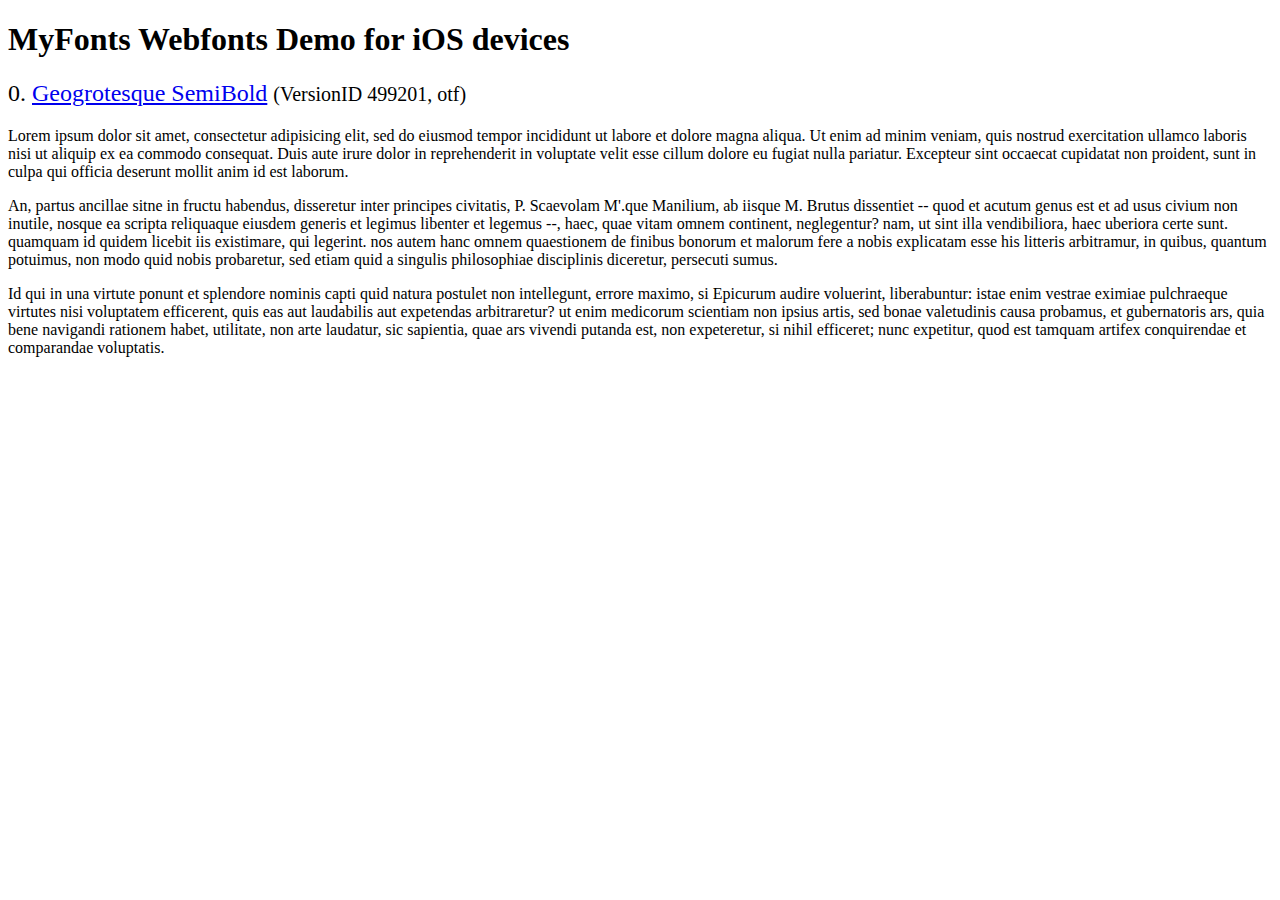
<file: woothemes-FlexSlider-6df2881/demo/fonts/webfonts/geo-semibold/svg/index.html>
<!DOCTYPE html>
<html>
<head>
<title>MyFonts Webfonts Demo for iOS devices</title>
<meta http-equiv="content-type" content="text/html; charset=utf-8" />

<style type="text/css" media="all">

	h2 {
		 font-weight:normal;
	}

		
	@font-face {
		font-family:"Geogrotesque-SemiBold";
		src:url("style_169898.svg#Geogrotesque-SemiBold") format("svg");
	}
	
	.webfont_0 {
		font-family: Geogrotesque-SemiBold;
	}
		
</style>

</head>

<body>

<h1>MyFonts Webfonts Demo for iOS devices</h1>


<h2>0. <span class='webfont_0'><a href='http://new.myfonts.com/search/style::169898/'>Geogrotesque SemiBold</a></span>
<small>(VersionID 499201, otf)</small>
</h2>

<p class='webfont_0'>Lorem ipsum dolor sit amet, consectetur adipisicing elit, sed do eiusmod tempor incididunt ut labore et dolore magna aliqua. Ut enim ad minim veniam, quis nostrud exercitation ullamco laboris nisi ut aliquip ex ea commodo consequat. Duis aute irure dolor in reprehenderit in voluptate velit esse cillum dolore eu fugiat nulla pariatur. Excepteur sint occaecat cupidatat non proident, sunt in culpa qui officia deserunt mollit anim id est laborum.</p>

<p class='webfont_0'>An, partus ancillae sitne in fructu habendus, disseretur inter principes civitatis, P. Scaevolam M'.que Manilium, ab iisque M. Brutus dissentiet -- quod et acutum genus est et ad usus civium non inutile, nosque ea scripta reliquaque eiusdem generis et legimus libenter et legemus --, haec, quae vitam omnem continent, neglegentur? nam, ut sint illa vendibiliora, haec uberiora certe sunt. quamquam id quidem licebit iis existimare, qui legerint. nos autem hanc omnem quaestionem de finibus bonorum et malorum fere a nobis explicatam esse his litteris arbitramur, in quibus, quantum potuimus, non modo quid nobis probaretur, sed etiam quid a singulis philosophiae disciplinis diceretur, persecuti sumus.</p>

<p class='webfont_0'>Id qui in una virtute ponunt et splendore nominis capti quid natura postulet non intellegunt, errore maximo, si Epicurum audire voluerint, liberabuntur: istae enim vestrae eximiae pulchraeque virtutes nisi voluptatem efficerent, quis eas aut laudabilis aut expetendas arbitraretur? ut enim medicorum scientiam non ipsius artis, sed bonae valetudinis causa probamus, et gubernatoris ars, quia bene navigandi rationem habet, utilitate, non arte laudatur, sic sapientia, quae ars vivendi putanda est, non expeteretur, si nihil efficeret; nunc expetitur, quod est tamquam artifex conquirendae et comparandae voluptatis.</p>




</body>
</html>
</file>
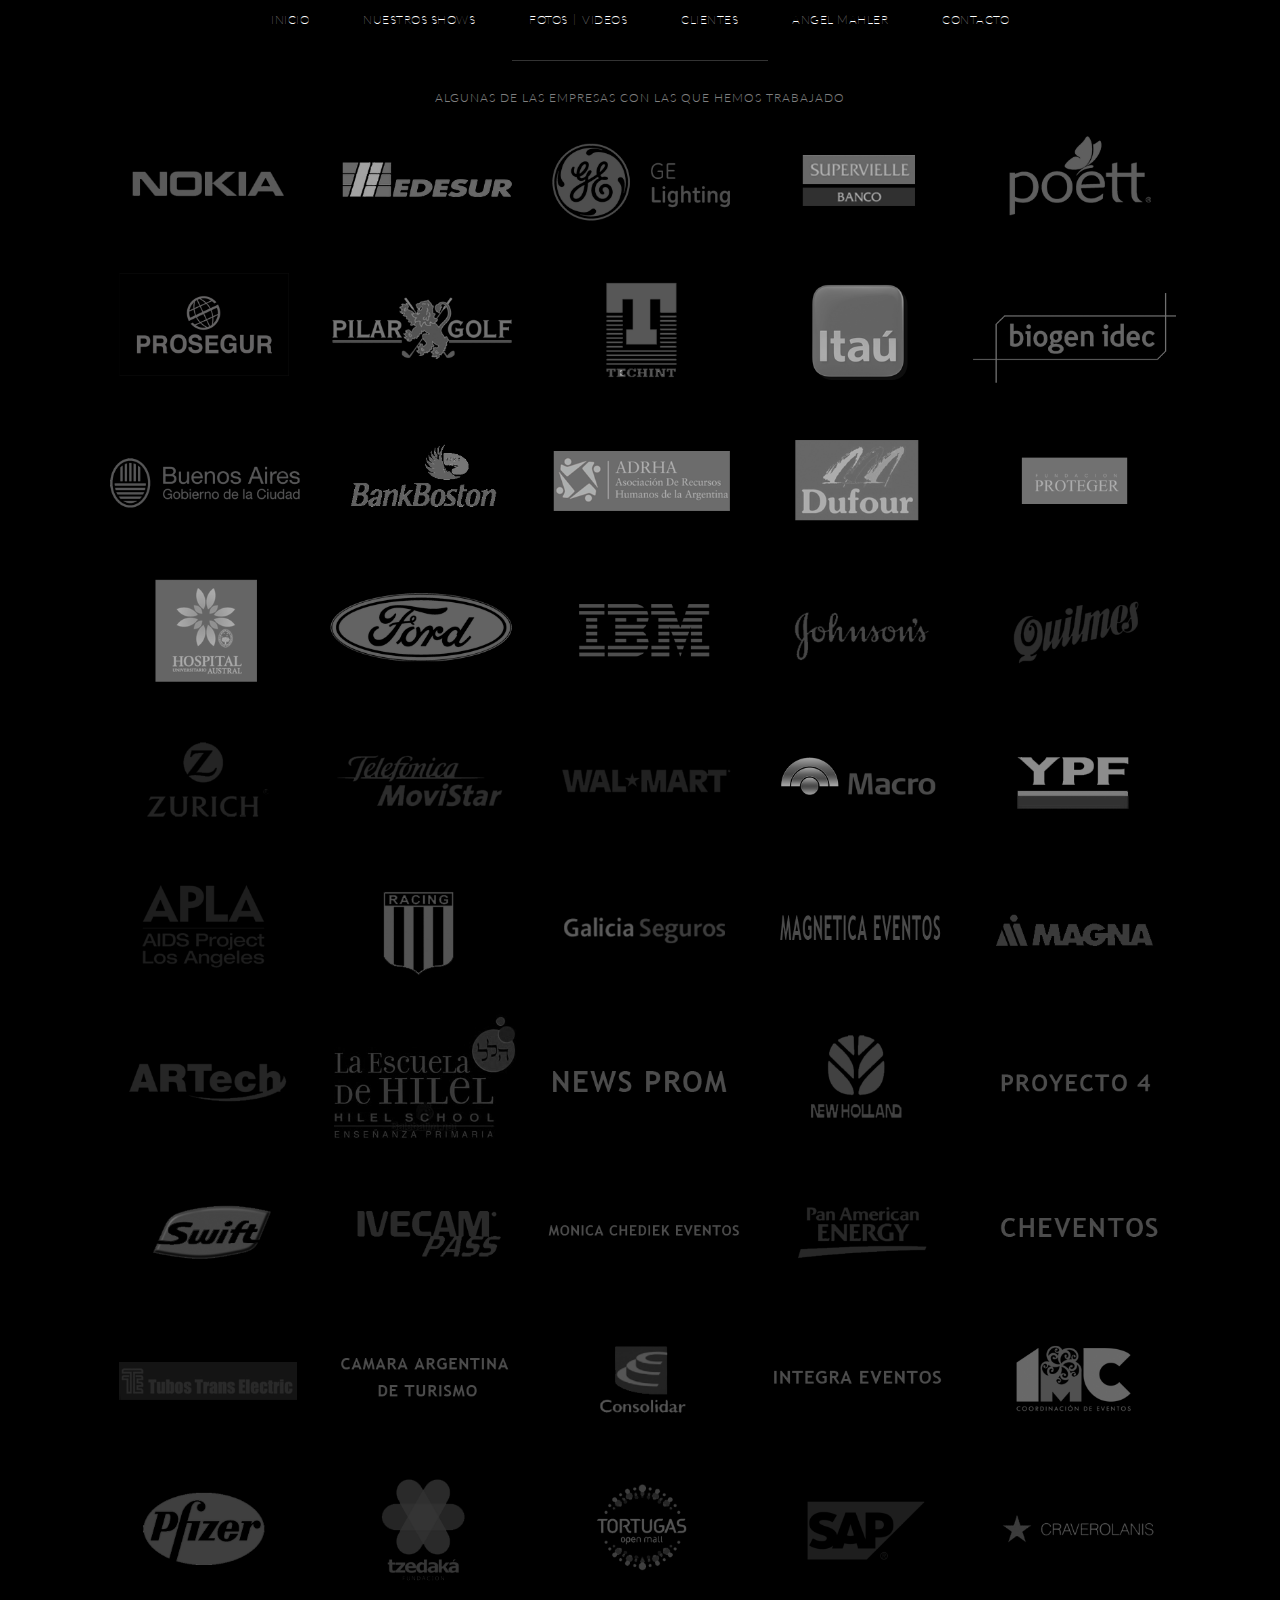
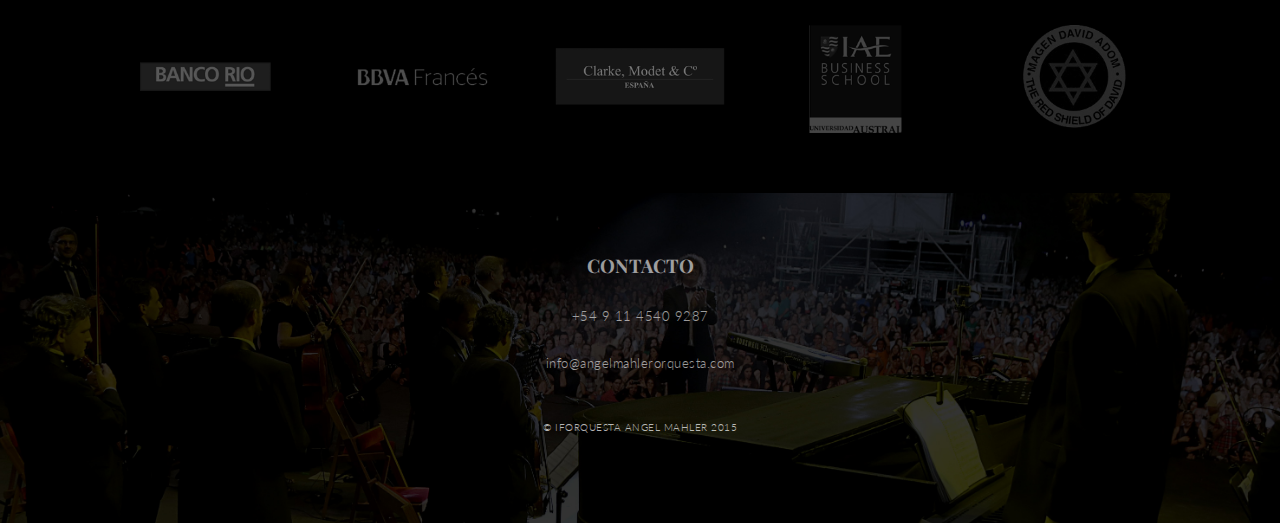
<file: clientes.html>
<!DOCTYPE html>
<html lang="en">
<head>
	<meta charset="UTF-8">
	<meta name="viewport" content="width=device-width, initial-scale=1.0">
	<title>Ifo Orquesta | Clientes</title>
	<link href='http://fonts.googleapis.com/css?family=Lato:100,300,400,700,900|Playfair+Display:400,700,900,400italic|Oswald:400,300,700' rel='stylesheet' type='text/css'>
	<!-- <link rel="stylesheet" href="css/bootstrap.min.css"> -->
	<link rel="stylesheet" href="css/clientes.css">
	<link rel="stylesheet" href="http://code.ionicframework.com/ionicons/2.0.1/css/ionicons.min.css">

	<!-- SCRIPTS -->

	<script type="text/javascript" src="js/jquery-1.11.2.min.js"></script>
	<script type="text/javascript" src="js/jquery-2.1.1.min.js"></script>
	<script type="text/javascript" src="js/jquery-migrate.min.js"></script>
	<script type="text/javascript" src="js/jquery.interactive_bg.js"></script>

</head>
<body>
	
	<!-- SCROLL UP -->

	<div class="scrollUp">
		<a class="ion-chevron-up" href="#!">TOP</a>
	</div>

	<!-- NAV BAR -->

	<div class="navbar">
		<ul>
			<li><a href="index.html">INICIO</a></li>
			<li><a href="#!">NUESTROS SHOWS</a></li>
			<li><a href="fotos.html">FOTOS<span> | </span>VIDEOS</a></li>
			<li><a href="clientes.html">CLIENTES</a></li>
			<li><a href="http://www.angelmahler.com.ar" target="_blank">ANGEL MAHLER</a></li>
			<li><a class="contacto" href="#">CONTACTO</a></li>
		</ul>
	</div>

	<!-- SCROLL NAV BAR -->
	
	<div class="scroll-navbar">
		<ul>
			<li><a href="#">INICIO</a></li>
			<li><a href="#">NUESTROS SHOWS</a></li>
			<li><a href="fotos.html">FOTOS<span> | </span>VIDEOS</a></li>
			<li><a href="clientes.html">CLIENTES</a></li>
			<li><a href="http://www.angelmahler.com.ar" target="_blank">ANGEL MAHLER</a></li>
			<li><a class="contacto" href="#">CONTACTO</a></li>
		</ul>
	</div>

	<!-- CLIENTES -->
		
	<div class="clients-container">
		<div class="white-line-clients"></div>
		<h3>ALGUNAS DE LAS EMPRESAS CON LAS QUE HEMOS TRABAJADO</h3>
		<ul>
			<li class="client"><img src="img/otrasIMGS/logo1.png" alt="NOKIA"></li>
			<li class="client"><img src="img/otrasIMGS/logo2.png" alt=""></li>
			<!-- <li class="client"><img src="img/otrasIMGS/logo4.png" alt=""></li> -->
			<li class="client"><img src="img/otrasIMGS/logo3.png" alt=""></li>
			<li class="client"><img src="img/otrasIMGS/logo5.png" alt=""></li>
			<li class="client"><img src="img/otrasIMGS/logo6.png" alt=""></li>
			<li class="client"><img src="img/otrasIMGS/logo7.png" alt=""></li>
			<li class="client"><img src="img/otrasIMGS/logo8.png" alt=""></li>
			<li class="client"><img src="img/otrasIMGS/logo9.png" alt=""></li>
			<li class="client"><img src="img/otrasIMGS/logo10.png" alt=""></li>
			<li class="client"><img src="img/otrasIMGS/logo11.png" alt=""></li>
			<li class="client"><img src="img/otrasIMGS/logo12.png" alt=""></li>
			<li class="client"><img src="img/otrasIMGS/logo13.png" alt=""></li>
			<li class="client"><img src="img/otrasIMGS/logo14.png" alt=""></li>
			<li class="client"><img src="img/otrasIMGS/logo15.png" alt=""></li>
			<li class="client"><img src="img/otrasIMGS/logo16.png" alt=""></li>
			<li class="client"><img src="img/otrasIMGS/logo17.png" alt=""></li>
			<li class="client"><img src="img/otrasIMGS/logo18.png" alt=""></li>
			<li class="client"><img src="img/otrasIMGS/logo19.png" alt=""></li>
			<li class="client"><img src="img/otrasIMGS/logo20.png" alt=""></li>
			<li class="client"><img src="img/otrasIMGS/logo22.png" alt=""></li>
			<li class="client"><img src="img/otrasIMGS/logo23.png" alt=""></li>
			<li class="client"><img src="img/otrasIMGS/logo24.png" alt=""></li>
			<li class="client"><img src="img/otrasIMGS/logo25.png" alt=""></li>
			<li class="client"><img src="img/otrasIMGS/logo26.png" alt=""></li>
			<li class="client"><img src="img/otrasIMGS/logo27.png" alt=""></li>
			<li class="client"><img src="img/otrasIMGS/logo28.png" alt=""></li>
			<li class="client"><img src="img/otrasIMGS/logo29.png" alt=""></li>
			<li class="client"><img src="img/otrasIMGS/logo30.png" alt=""></li>
			<li class="client"><img src="img/otrasIMGS/logo31.png" alt=""></li>
			<li class="client"><img src="img/otrasIMGS/logo32.png" alt=""></li>
			<li class="client"><img src="img/otrasIMGS/logo33.png" alt=""></li>
			<li class="client"><img src="img/otrasIMGS/logo34.png" alt=""></li>
			<li class="client"><img src="img/otrasIMGS/logo35.png" alt=""></li>
			<li class="client"><img src="img/otrasIMGS/logo36.png" alt=""></li>
			<!-- <li class="client"><img src="img/otrasIMGS/logo37.png" alt=""></li> -->
			<li class="client"><img src="img/otrasIMGS/logo38.png" alt=""></li>
			<li class="client"><img src="img/otrasIMGS/logo39.png" alt=""></li>
			<li class="client"><img src="img/otrasIMGS/logo40.png" alt=""></li>
			<li class="client"><img src="img/otrasIMGS/logo41.png" alt=""></li>
			<li class="client"><img src="img/otrasIMGS/logo42.png" alt=""></li>
			<li class="client"><img src="img/otrasIMGS/logo43.png" alt=""></li>
			<li class="client"><img src="img/otrasIMGS/logo44.png" alt=""></li>
			<li class="client"><img src="img/otrasIMGS/logo45.png" alt=""></li>
			<li class="client"><img src="img/otrasIMGS/logo46.png" alt=""></li>
			<li class="client"><img src="img/otrasIMGS/logo47.png" alt=""></li>
			<li class="client"><img src="img/otrasIMGS/logo48.png" alt=""></li>
			<li class="client"><img src="img/otrasIMGS/logo49.png" alt=""></li>
			<li class="client"><img src="img/otrasIMGS/logo50.png" alt=""></li>
			<li class="client"><img src="img/otrasIMGS/logo51.png" alt=""></li>
			<li class="client"><img src="img/otrasIMGS/logo52.png" alt=""></li>
			<li class="client"><img src="img/otrasIMGS/logo53.png" alt=""></li>
			<li class="client"><img src="img/otrasIMGS/logo54.png" alt=""></li>
			<li class="client"><img src="img/otrasIMGS/logo55.png" alt=""></li>
			<li class="client"><img src="img/otrasIMGS/logo56.png" alt=""></li>
			<li class="client"><img src="img/otrasIMGS/logo57.png" alt=""></li>
			<li class="client"><img src="img/otrasIMGS/logo58.png" alt=""></li>
		</ul>
	</div>

	<!-- FOOTER -->

	<footer>
		<div class="contact">
			<h3>CONTACTO</h3>
			<p class="phone-number">+54 9 11 4540 9287</p>
			<a class="ion-ios-email mail" href="mailto:masuttiguillermo@gmail.com">info@angelmahlerorquesta.com</a>
			<ul class="social-icons-container">
				<li><a class="ion-social-facebook" href="#!"></a></li>
				<li><a class="ion-social-twitter" href="#!"></a></li>
			</ul>
			<div class="white-line line-footer"></div>
			<p class="copyright">© IFORQUESTA ANGEL MAHLER 2015</p>
		</div>	
	</footer>

</body>

<script>
window.addEventListener("scroll",function() { 

	if(window.scrollY > 150) {
		$('.scrollUp').slideDown();
	}
	else {
		$('.scrollUp').slideUp();
	}
},false);

window.addEventListener("scroll",function() { 

	if(window.scrollY > 100) {
		$('.scroll-navbar').slideDown(600);
	}
	else {
		$('.scroll-navbar').slideUp(600);
	}
},false);

$('.contacto').click(function(){
		$('html, body').animate({scrollTop : $('.contact').offset().top},800);
		return false;
	});

</script>
</html>
</file>
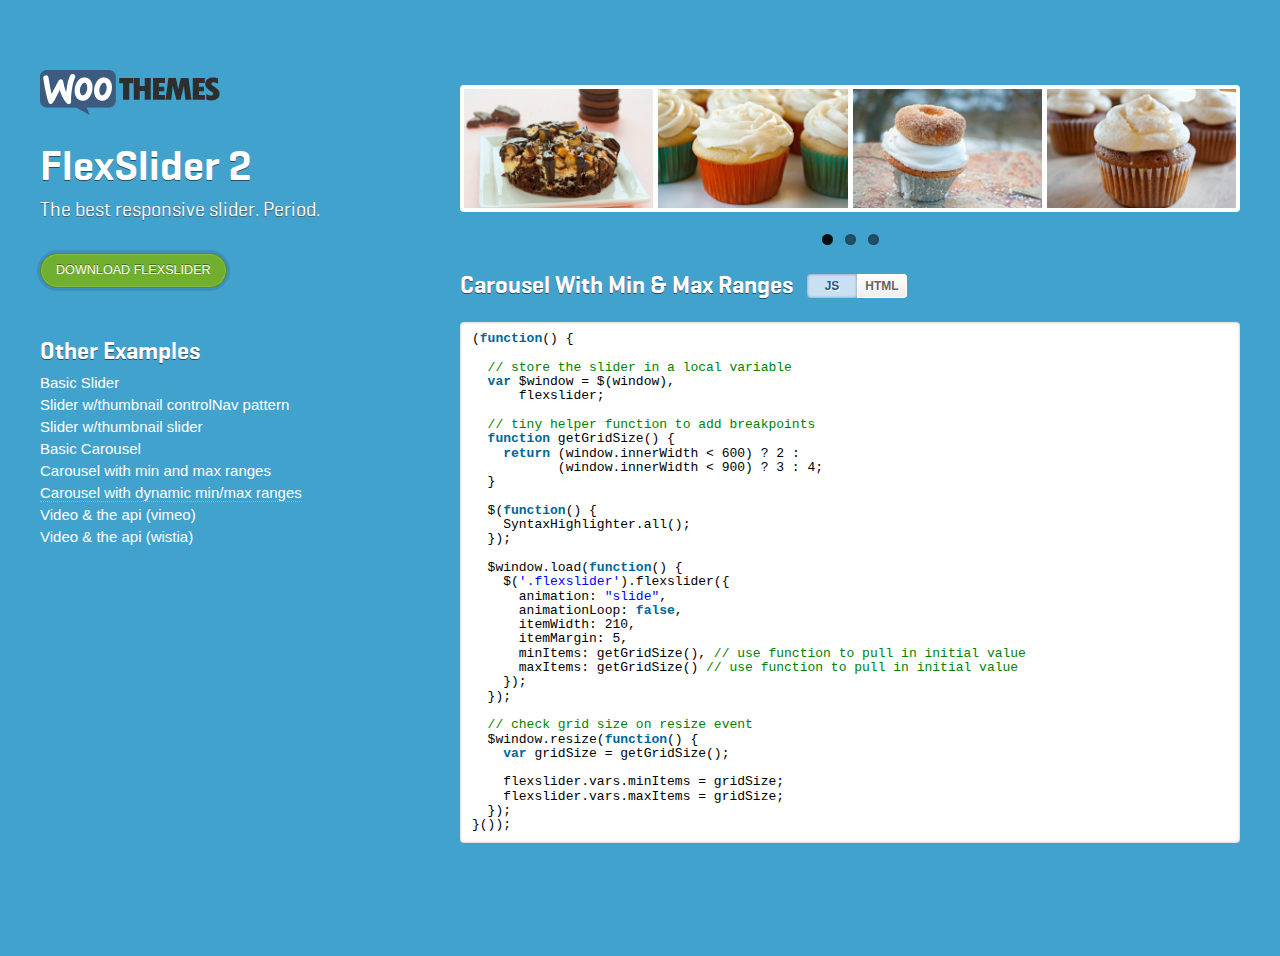
<file: woothemes-FlexSlider-6df2881/demo/dynamic-carousel-min-max.html>
<!DOCTYPE html>
<html class="no-js" lang="en">
<head>
	<meta content="charset=utf-8">
	<title>FlexSlider 2</title>
	<meta name="viewport" content="width=device-width; initial-scale=1.0; maximum-scale=1.0; user-scalable=0;">

  <!-- Demo CSS -->
	<link rel="stylesheet" href="css/demo.css" type="text/css" media="screen" />
	<link rel="stylesheet" href="../flexslider.css" type="text/css" media="screen" />

	<!-- Modernizr -->
  <script src="js/modernizr.js"></script>

</head>
<body class="loading">

  <div id="container" class="cf">
    <header role="navigation">
      <a class="logo" href="http://www.woothemes.com" title="WooThemes">
        <img src="images/logo.png" alt="WooThemes" />
	  </a>
      <h1>FlexSlider 2</h1>
      <h2>The best responsive slider. Period.</h2>
      <a class="button green" href="https://github.com/woothemes/FlexSlider/zipball/master">Download Flexslider</a>
      <h3 class="header-nav">Other Examples</h3>
      <nav>
        <ul>
          <li><a href="demo">Basic Slider</a></li>
          <li><a href="thumbnail-controlnav.html">Slider w/thumbnail controlNav pattern</a></li>
          <li><a href="thumbnail-slider.html">Slider w/thumbnail slider</a></li>
          <li><a href="basic-carousel.html">Basic Carousel</a></li>
          <li><a href="carousel-min-max.html">Carousel with min and max ranges</a></li>
          <li class="active"><a href="dynamic-carousel-min-max.html">Carousel with dynamic min/max ranges</a></li>
          <li><a href="video.html">Video & the api (vimeo)</a></li>
          <li><a href="video-wistia.html">Video & the api (wistia)</a></li>
        </ul>
      </nav>
    </header>

	<div id="main" role="main">
      <section class="slider">
        <div class="flexslider carousel">
          <ul class="slides">
            <li>
  	    	    <img src="images/kitchen_adventurer_cheesecake_brownie.jpg" />
  	    		</li>
  	    		<li>
  	    	    <img src="images/kitchen_adventurer_lemon.jpg" />
  	    		</li>
  	    		<li>
  	    	    <img src="images/kitchen_adventurer_donut.jpg" />
  	    		</li>
  	    		<li>
  	    	    <img src="images/kitchen_adventurer_caramel.jpg" />
  	    		</li>
            <li>
              <img src="images/kitchen_adventurer_cheesecake_brownie.jpg" />
            </li>
            <li>
              <img src="images/kitchen_adventurer_lemon.jpg" />
            </li>
            <li>
              <img src="images/kitchen_adventurer_donut.jpg" />
            </li>
            <li>
              <img src="images/kitchen_adventurer_caramel.jpg" />
            </li>
            <li>
              <img src="images/kitchen_adventurer_cheesecake_brownie.jpg" />
            </li>
            <li>
              <img src="images/kitchen_adventurer_lemon.jpg" />
            </li>
            <li>
              <img src="images/kitchen_adventurer_donut.jpg" />
            </li>
            <li>
              <img src="images/kitchen_adventurer_caramel.jpg" />
            </li>
          </ul>
        </div>
      </section>
      <aside>
        <div class="cf">
          <h3>Carousel With Min &amp; Max Ranges</h3>
          <ul class="toggle cf">
            <li class="js"><a href="#view-js">JS</a></li>
            <li class="html"><a href="#view-html">HTML</a></li>
          </ul>
        </div>
        <div id="view-js" class="code">
          <pre class="brush: js; toolbar: false; gutter: false;">
            (function() {

              // store the slider in a local variable
              var $window = $(window),
                  flexslider;

              // tiny helper function to add breakpoints
              function getGridSize() {
                return (window.innerWidth < 600) ? 2 :
                       (window.innerWidth < 900) ? 3 : 4;
              }

              $(function() {
                SyntaxHighlighter.all();
              });

              $window.load(function() {
                $('.flexslider').flexslider({
                  animation: "slide",
                  animationLoop: false,
                  itemWidth: 210,
                  itemMargin: 5,
                  minItems: getGridSize(), // use function to pull in initial value
                  maxItems: getGridSize() // use function to pull in initial value
                });
              });

              // check grid size on resize event
              $window.resize(function() {
                var gridSize = getGridSize();

                flexslider.vars.minItems = gridSize;
                flexslider.vars.maxItems = gridSize;
              });
            }());
          </pre>
        </div>
        <div id="view-html" class="code">
          <pre class="brush: xml; toolbar: false; gutter: false;">
            &lt;!-- Place somewhere in the &lt;body&gt; of your page -->
            &lt;div class="flexslider">
              &lt;ul class="slides">
                &lt;li>
                  &lt;img src="slide1.jpg" />
                &lt;/li>
                &lt;li>
                  &lt;img src="slide2.jpg" />
                &lt;/li>
                &lt;li>
                  &lt;img src="slide3.jpg" />
                &lt;/li>
                &lt;li>
                  &lt;img src="slide4.jpg" />
                &lt;/li>
                &lt;!-- items mirrored twice, total of 12 -->
              &lt;/ul>
            &lt;/div>
          </pre>
        </div>
      </aside>
    </div>

  </div>

  <!-- jQuery -->
  <script src="http://ajax.googleapis.com/ajax/libs/jquery/1.7/jquery.min.js"></script>
  <script>window.jQuery || document.write('<script src="js/libs/jquery-1.7.min.js">\x3C/script>')</script>

  <!-- FlexSlider -->
  <script defer src="../jquery.flexslider.js"></script>

  <script type="text/javascript">

    (function() {

      // store the slider in a local variable
      var $window = $(window),
          flexslider;

      // tiny helper function to add breakpoints
      function getGridSize() {
        return (window.innerWidth < 600) ? 2 :
               (window.innerWidth < 900) ? 3 : 4;
      }

      $(function() {
        SyntaxHighlighter.all();
      });

      $window.load(function() {
        $('.flexslider').flexslider({
          animation: "slide",
          animationSpeed: 400,
          animationLoop: false,
          itemWidth: 210,
          itemMargin: 5,
          minItems: getGridSize(), // use function to pull in initial value
          maxItems: getGridSize(), // use function to pull in initial value
          start: function(slider){
            $('body').removeClass('loading');
            flexslider = slider;
          }
        });
      });

      // check grid size on resize event
      $window.resize(function() {
        var gridSize = getGridSize();

        flexslider.vars.minItems = gridSize;
        flexslider.vars.maxItems = gridSize;
      });
    }());

  </script>


  <!-- Syntax Highlighter -->
  <script type="text/javascript" src="js/shCore.js"></script>
  <script type="text/javascript" src="js/shBrushXml.js"></script>
  <script type="text/javascript" src="js/shBrushJScript.js"></script>

  <!-- Optional FlexSlider Additions -->
  <script src="js/jquery.easing.js"></script>
  <script src="js/jquery.mousewheel.js"></script>
  <script defer src="js/demo.js"></script>

</body>
</html>
</file>
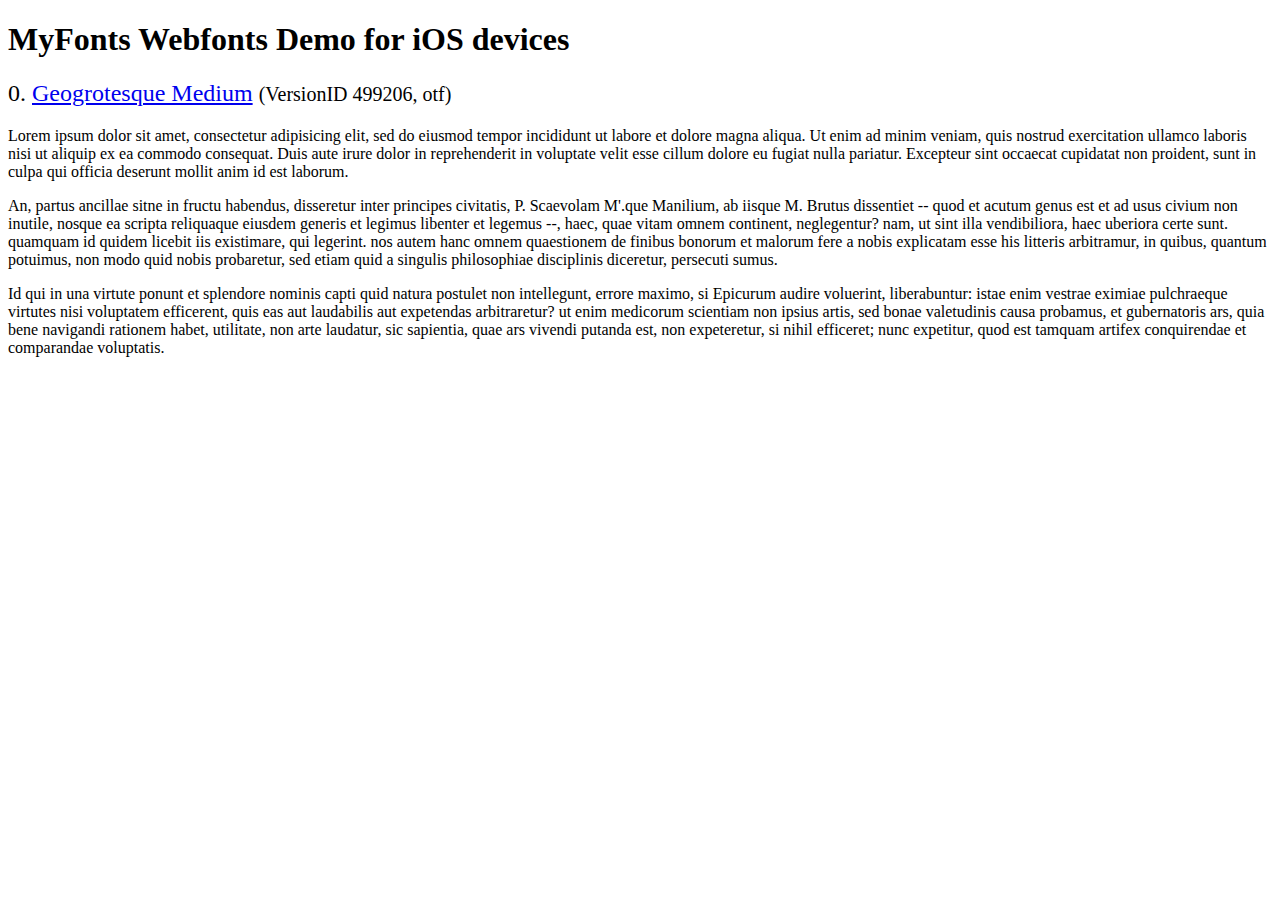
<file: woothemes-FlexSlider-6df2881/demo/fonts/webfonts/geo-medium/svg/svg_test.html>
<!DOCTYPE html>
<html>
<head>
<title>MyFonts Webfonts Demo for iOS devices</title>
<meta http-equiv="content-type" content="text/html; charset=utf-8" />

<style type="text/css" media="all">

	h2 {
		 font-weight:normal;
	}

		
	@font-face {
		font-family:"Geogrotesque-Medium";
		src:url("1110FC_0.svg#Geogrotesque-Medium") format("svg");
	}
	
	.webfont_0 {
		font-family: Geogrotesque-Medium;
	}
		
</style>

</head>

<body>

<h1>MyFonts Webfonts Demo for iOS devices</h1>


<h2>0. <span class='webfont_0'><a href='http://new.myfonts.com/search/style::169904/'>Geogrotesque Medium</a></span>
<small>(VersionID 499206, otf)</small>
</h2>

<p class='webfont_0'>Lorem ipsum dolor sit amet, consectetur adipisicing elit, sed do eiusmod tempor incididunt ut labore et dolore magna aliqua. Ut enim ad minim veniam, quis nostrud exercitation ullamco laboris nisi ut aliquip ex ea commodo consequat. Duis aute irure dolor in reprehenderit in voluptate velit esse cillum dolore eu fugiat nulla pariatur. Excepteur sint occaecat cupidatat non proident, sunt in culpa qui officia deserunt mollit anim id est laborum.</p>

<p class='webfont_0'>An, partus ancillae sitne in fructu habendus, disseretur inter principes civitatis, P. Scaevolam M'.que Manilium, ab iisque M. Brutus dissentiet -- quod et acutum genus est et ad usus civium non inutile, nosque ea scripta reliquaque eiusdem generis et legimus libenter et legemus --, haec, quae vitam omnem continent, neglegentur? nam, ut sint illa vendibiliora, haec uberiora certe sunt. quamquam id quidem licebit iis existimare, qui legerint. nos autem hanc omnem quaestionem de finibus bonorum et malorum fere a nobis explicatam esse his litteris arbitramur, in quibus, quantum potuimus, non modo quid nobis probaretur, sed etiam quid a singulis philosophiae disciplinis diceretur, persecuti sumus.</p>

<p class='webfont_0'>Id qui in una virtute ponunt et splendore nominis capti quid natura postulet non intellegunt, errore maximo, si Epicurum audire voluerint, liberabuntur: istae enim vestrae eximiae pulchraeque virtutes nisi voluptatem efficerent, quis eas aut laudabilis aut expetendas arbitraretur? ut enim medicorum scientiam non ipsius artis, sed bonae valetudinis causa probamus, et gubernatoris ars, quia bene navigandi rationem habet, utilitate, non arte laudatur, sic sapientia, quae ars vivendi putanda est, non expeteretur, si nihil efficeret; nunc expetitur, quod est tamquam artifex conquirendae et comparandae voluptatis.</p>




</body>
</html>
</file>
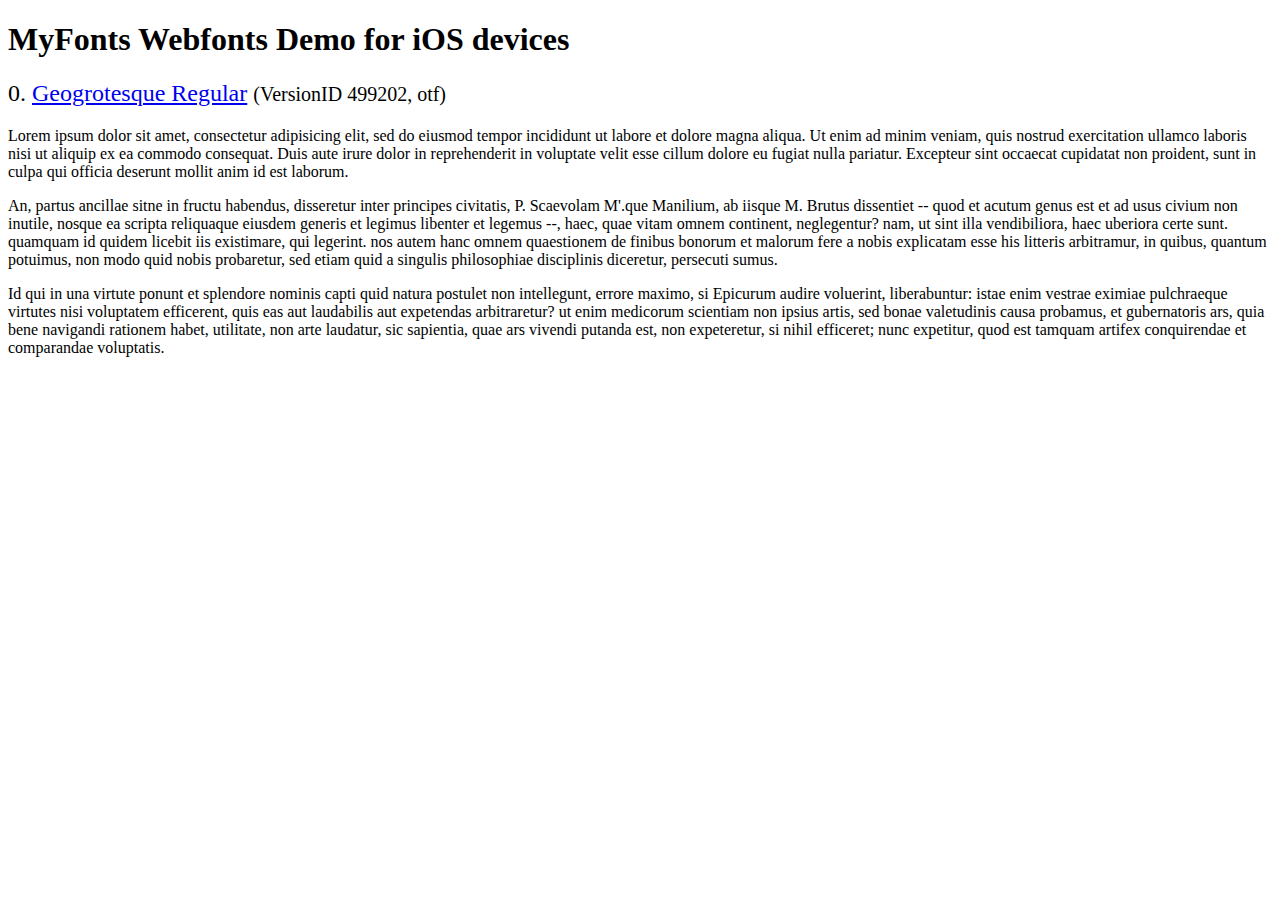
<file: woothemes-FlexSlider-6df2881/demo/fonts/webfonts/geo-regular/svg/svg_test.html>
<!DOCTYPE html>
<html>
<head>
<title>MyFonts Webfonts Demo for iOS devices</title>
<meta http-equiv="content-type" content="text/html; charset=utf-8" />

<style type="text/css" media="all">

	h2 {
		 font-weight:normal;
	}

		
	@font-face {
		font-family:"Geogrotesque-Regular";
		src:url("11014B_0.svg#Geogrotesque-Regular") format("svg");
	}
	
	.webfont_0 {
		font-family: Geogrotesque-Regular;
	}
		
</style>

</head>

<body>

<h1>MyFonts Webfonts Demo for iOS devices</h1>


<h2>0. <span class='webfont_0'><a href='http://new.myfonts.com/search/style::169901/'>Geogrotesque Regular</a></span>
<small>(VersionID 499202, otf)</small>
</h2>

<p class='webfont_0'>Lorem ipsum dolor sit amet, consectetur adipisicing elit, sed do eiusmod tempor incididunt ut labore et dolore magna aliqua. Ut enim ad minim veniam, quis nostrud exercitation ullamco laboris nisi ut aliquip ex ea commodo consequat. Duis aute irure dolor in reprehenderit in voluptate velit esse cillum dolore eu fugiat nulla pariatur. Excepteur sint occaecat cupidatat non proident, sunt in culpa qui officia deserunt mollit anim id est laborum.</p>

<p class='webfont_0'>An, partus ancillae sitne in fructu habendus, disseretur inter principes civitatis, P. Scaevolam M'.que Manilium, ab iisque M. Brutus dissentiet -- quod et acutum genus est et ad usus civium non inutile, nosque ea scripta reliquaque eiusdem generis et legimus libenter et legemus --, haec, quae vitam omnem continent, neglegentur? nam, ut sint illa vendibiliora, haec uberiora certe sunt. quamquam id quidem licebit iis existimare, qui legerint. nos autem hanc omnem quaestionem de finibus bonorum et malorum fere a nobis explicatam esse his litteris arbitramur, in quibus, quantum potuimus, non modo quid nobis probaretur, sed etiam quid a singulis philosophiae disciplinis diceretur, persecuti sumus.</p>

<p class='webfont_0'>Id qui in una virtute ponunt et splendore nominis capti quid natura postulet non intellegunt, errore maximo, si Epicurum audire voluerint, liberabuntur: istae enim vestrae eximiae pulchraeque virtutes nisi voluptatem efficerent, quis eas aut laudabilis aut expetendas arbitraretur? ut enim medicorum scientiam non ipsius artis, sed bonae valetudinis causa probamus, et gubernatoris ars, quia bene navigandi rationem habet, utilitate, non arte laudatur, sic sapientia, quae ars vivendi putanda est, non expeteretur, si nihil efficeret; nunc expetitur, quod est tamquam artifex conquirendae et comparandae voluptatis.</p>




</body>
</html>
</file>
<file: css/clientes.css>
* {
	margin: 0;
	padding: 0;
	color: inherit;
	text-decoration: none;
}

body {
	min-width: 800px;
	background: black;
}

.clear {
	clear: both;
}
									/* NAVBAR */

.scroll-navbar {
	background: -webkit-linear-gradient(rgba(0,0,0,0.8), transparent);
    background: -o-linear-gradient(rgba(0,0,0,0.8), transparent);
    background: -ms-linear-gradient(rgba(0,0,0,0.8), transparent);
    background: -moz-linear-gradient(rgba(0,0,0,0.8), transparent);
    background: linear-gradient(rgba(0,0,0,0.8), transparent);
	min-width: 800px;
	position: fixed;
	z-index: 90;
	width: 100%;
	display: none;
	top: 0;
}

.navbar {
	min-width: 800px;
	position: absolute;
	z-index: 15;
	width: 100%;
	left: 50%;
	-webkit-transform: translate(-50%, 0%); 
	-moz-transform: translate(-50%, 0%); 
	-o-transform: translate(-50%, 0%); 
	-ms-transform: translate(-50%, 0%); 
	transform: translate(-50%, 0%); 
	text-align: center;
} 

.navbar ul, .scroll-navbar ul {
	margin-top: 10px;
	text-align: center;
}

.navbar ul li, .scroll-navbar ul li {
	display: inline-block;
	font-family: Lato, sans-serif;
	font-weight: lighter;
	padding: 0px 25px;
	color: white;
	font-size: 11.5px;
	letter-spacing: 0.5px;
	-webkit-transition:all 0.5s ease;
	-moz-transition:all 0.5s ease;
	-ms-transition:all 0.5s ease;
	-o-transition:all 0.5s ease;
	transition:all 0.5s ease;
}

.navbar ul li:hover, .scroll-down:hover, .scroll-navbar ul li:hover {
	opacity: 0.7;
	-webkit-transition:all 0.5s ease;
	-moz-transition:all 0.5s ease;
	-ms-transition:all 0.5s ease;
	-o-transition:all 0.5s ease;
	transition:all 0.5s ease;
}

@media screen and (max-width: 866px) {
	.navbar ul li, .scroll-navbar ul li{
		padding: 0px 10px;
		-webkit-transition:all 0.5s ease;
		-moz-transition:all 0.5s ease;
		-ms-transition:all 0.5s ease;
		-o-transition:all 0.5s ease;
		transition:all 0.5s ease;
	}
}

.navbar ul li span, .scroll-navbar ul li span {
	position: relative;
	top: -1px;
	padding: 0px 2px;
}

									/* CLIENTS */

.clients-container {
	box-sizing: border-box;
	text-align: center;
	padding-top: 60px;
	padding-bottom: 40px;
}

.clients-container h3 {
	color: white;
	font-family: Lato, sans-serif;
	font-weight: 300;
	color: grey;
	font-size: 12px;
	letter-spacing: 1px;
	padding: 4px 5px;
	margin-top: 25px;
}

.white-line-clients {
	width: 20%;
	margin: 0 auto;
	border-top: 1px solid rgba(255,255,255,0.2);
}

.clients-container ul {
	text-align: center;
	margin: 0 auto;
	padding: 0 15px;
	width: 90%;
	box-sizing: border-box;
}

.clients-container ul li {
	padding: 5px;
	display: inline-block;
	width: 19%;
	box-sizing: border-box;
	opacity: 0.7;
}

.clients-container ul li img {
	width: 100%;
}

.client {
	-webkit-transition:all 0.5s ease;
	-moz-transition:all 0.5s ease;
	-ms-transition:all 0.5s ease;
	-o-transition:all 0.5s ease;
	transition:all 0.5s ease;
}

.client:hover {
	opacity: 1;
	-webkit-transition:all 0.5s ease;
	-moz-transition:all 0.5s ease;
	-ms-transition:all 0.5s ease;
	-o-transition:all 0.5s ease;
	transition:all 0.5s ease;
}

									/* SCROLL UP */

.scrollUp {
	position: fixed;
	z-index: 9999999;
	right: 0;
	bottom: 1%;
	padding: 5px 10px;
	opacity: 0.6;
	display: none;
}

.scrollUp:hover {
	opacity: 1;
	-webkit-transition:all 0.5s ease;
	-moz-transition:all 0.5s ease;
	-ms-transition:all 0.5s ease;
	-o-transition:all 0.5s ease;
	transition:all 0.5s ease;
}

.scrollUp a {
	color: white;
}

.scrollUp a:before {
	margin-right: 7px;
}

									/* FOOTER */

footer {
	background: url('../img/footerImgn.jpg') no-repeat center center;
	background-size: cover;
	height: 330px;
	text-align: center;
}

.contact {
	margin: 0 auto;
	width: 500px;
	padding-top: 60px;
	padding-bottom: 30px;
}

.contact h3, .contact .phone-number, .mail {
	font-family: 'Playfair Display', serif;
	color: white;
	opacity: 0.6;
}

.contact .phone-number, .mail {
	font-weight: 300;
	font-family: Lato, sans-serif;
	font-size: 13px;
	margin-top: 30px;
	margin-bottom: 30px;
	letter-spacing: 0.5px;
	-webkit-transition:all 0.5s ease;
	-moz-transition:all 0.5s ease;
	-ms-transition:all 0.5s ease;
	-o-transition:all 0.5s ease;
	transition:all 0.5s ease;
}

.mail:before {
	position: relative;
	top: 4px;
	margin-right: 7px;
	font-size: 20px;
}

.mail:hover, .social-icons-container li:hover {
	opacity: 0.8;
	-webkit-transition:all 0.5s ease;
	-moz-transition:all 0.5s ease;
	-ms-transition:all 0.5s ease;
	-o-transition:all 0.5s ease;
	transition:all 0.5s ease;
}

.social-icons-container {
	margin: 0 auto;
}

.social-icons-container li {
	display: inline-block;
	color: white;
	font-size: 20px;
	margin-top: 25px;
	padding: 0px 15px;
	opacity: 0.6;
	-webkit-transition:all 0.5s ease;
	-moz-transition:all 0.5s ease;
	-ms-transition:all 0.5s ease;
	-o-transition:all 0.5s ease;
	transition:all 0.5s ease;
}

.line-footer {
	opacity: 0.7;
}

.copyright {
	color: white;
	opacity: 0.7;
	font-family: Lato, sans-serif;
	font-size: 10px;
	font-weight: 300;
	letter-spacing: 0.5px;
	margin-top: 20px;
}
</file>
<file: woothemes-FlexSlider-6df2881/demo/css/demo.css>
/* Reset Styles
***********************/
html, body, div, span, applet, object, iframe,h1, h2, h3, h4, h5, h6, p, blockquote, pre,a, abbr, acronym, address, big, cite, code,del, dfn, em, img, ins, kbd, q, s, samp,small, strike, strong, sub, sup, tt, var,b, u, i, center,dl, dt, dd, ol, ul, li,fieldset, form, label, legend,table, caption, tbody, tfoot, thead, tr, th, td,article, aside, canvas, details, embed,figure, figcaption, footer, header, hgroup,menu, nav, output, ruby, section, summary,time, mark, audio, video { margin: 0; padding: 0; border: 0; font-size: 100%; font: inherit; vertical-align: baseline; }
/* HTML5 display-role reset for older browsers */
article, aside, details, figcaption, figure,footer, header, hgroup, menu, nav, section {display: block;}
body {line-height: 1;}
ol, ul {list-style: none;}
blockquote, q demo
blockquote:before, blockquote:after,q:before, q:after {content: ''; content: none;}
table {border-collapse: collapse; border-spacing: 0;}
strong {font-weight: bold;}
em {font-style: italic;}


/*
 * MyFonts Webfont Build ID 1114443, 2011-09-02T06:08:04-0400 - REGULAR
 * MyFonts Webfont Build ID 1118460, 2011-09-05T07:13:16-0400 - MEDIUM
 * MyFonts Webfont Build ID 825795, 2011-05-26T03:42:08-0400 - SEMIBOLD
 *
 * The fonts listed in this notice are subject to the End User License
 * Agreement(s) entered into by the website owner. All other parties are 
 * explicitly restricted from using the Licensed Webfonts(s).
 * 
 * You may obtain a valid license at the URLs below
 *
 * License: http://www.myfonts.com/viewlicense?type=web&buildid=1114443 - REGULAR
 * License: http://www.myfonts.com/viewlicense?type=web&buildid=1118460 - MEDIUM
 * License: http://www.myfonts.com/viewlicense?1056 - SEMIBOLD
 * 
 * Webfont: Geogrotesque SemiBold
 * URL: http://new.myfonts.com/fonts/emtype/geogrotesque/semibold/
 * Foundry: Emtype Foundry
 * Copyright: Copyright © 2009 by Eduardo Manso. All rights reserved.
 * Licensed pageviews: 10,000,000/month
 * 
 * © 2011 Bitstream Inc
*/

/* GEO - Semibold */
@font-face {font-family: 'Geogrotesque-SemiBold';src: url('../fonts/webfonts/geo-semibold/eot/style_169898.eot');src: url('../fonts/webfonts/geo-semibold/eot/style_169898.eot?#iefix') format('embedded-opentype'),url('../fonts/webfonts/geo-semibold/woff/style_169898.woff') format('woff'),url('../fonts/webfonts/geo-semibold/ttf/style_169898.ttf') format('truetype'),url('../fonts/webfonts/geo-semibold/svg/style_169898.svg#Geogrotesque-SemiBold') format('svg');}

/* GEO - Medium */
@font-face {font-family: 'Geogrotesque-Medium';src: url('../fonts/webfonts/geo-medium/eot/1110FC_0.eot');src: url('../fonts/webfonts/geo-medium/eot/1110FC_0.eot?#iefix') format('embedded-opentype'),url('../fonts/webfonts/geo-medium/woff/1110FC_0.woff') format('woff'),url('../fonts/webfonts/geo-medium/ttf/1110FC_0.ttf') format('truetype'),url('webfonts/1110FC_0.svg#wf') format('svg');}

/* GEO - Regular */
 @font-face {font-family: 'Geogrotesque-Regular';src: url('../fonts/webfonts/geo-regular/eot/11014B_0.eot');src: url('../fonts/webfonts/geo-regular/eot/11014B_0.eot?#iefix') format('embedded-opentype'),url('../fonts/webfonts/geo-regular/woff/11014B_0.woff') format('woff'),url('../fonts/webfonts/geo-regular/ttf/11014B_0.ttf') format('truetype'),url('../fonts/webfonts/geo-regular/svg/11014B_0.svg#wf') format('svg');}

/* General
***********************/
body {
	background: #42a2ce;
	font-size: 14px;
	font-family: Helvetica, 'Arial', sans-serif;
	-webkit-font-smoothing: antialiased;
	text-rendering: optimizeLegibility;
	height: auto;
}
a {
	color: #fff;
	text-decoration: none;
}

h3 {
	margin: 0 0 8px;
	color: #fff;
	font: normal 24px Geogrotesque-semibold, Helvetica, Arial, sans-serif;
	text-shadow: 0 1px 0 #2F4C63;
}
p {
	font-size: 14px;
	line-height: 18px;
}

/* --Clearfix */
.cf:before,
.cf:after {content:""; display:table;}
.cf:after {clear:both;}
.cf {zoom:1;}

.toggle { margin: 2px 0 0 14px; float: left; border-radius: 6px; -moz-border-radius: 6px; -webkit-border-radius: 6px; }
.toggle li { float: left; }
.toggle li a {width: 50px; padding: 6px 0; text-align: center; display: block; text-shadow: 1px 1px 0 #fff; font-size: 12px; font-weight: 600; color: #666; -webkit-border-radius: 0 4px 4px 0; -moz-border-radius: 0 4px 4px 0; -o-border-radius: 0 4px 4px 0; border-radius: 0 4px 4px 0; 

background: #ffffff; /* Old browsers */
background: -moz-linear-gradient(top, #ffffff 0%, #ededed 100%); /* FF3.6+ */
background: -webkit-gradient(linear, left top, left bottom, color-stop(0%,#ffffff), color-stop(100%,#ededed)); /* Chrome,Safari4+ */
background: -webkit-linear-gradient(top, #ffffff 0%,#ededed 100%); /* Chrome10+,Safari5.1+ */
background: -o-linear-gradient(top, #ffffff 0%,#ededed 100%); /* Opera 11.10+ */
background: -ms-linear-gradient(top, #ffffff 0%,#ededed 100%); /* IE10+ */
background: linear-gradient(top, #ffffff 0%,#ededed 100%); /* W3C */

box-shadow: inset 1px 1px 0 #fff, inset -1px -1px 0 #fff;
-moz-box-shadow: inset 1px 1px 0 #fff, inset -1px -1px 0 #fff;
-webkit-box-shadow: inset 1px 1px 0 #fff, inset -1px -1px 0 #fff;

}
.toggle li:first-child a {-webkit-border-radius: 4px 0 0 4px; -moz-border-radius: 4px 0 0 4px; -o-border-radius: 4px 0 0 4px; border-radius: 4px 0 0 4px;}
.toggle li a:hover { background: #ededed; color: #222; }
.toggle li a.active { background: #c8e0f3; color: #325874; cursor: default; box-shadow: inset 0 0 3px rgba(0,0,0,0.4); -moz-box-shadow: inset 0 0 3px rgba(0,0,0,0.4); -webkit-box-shadow: inset 0 0 3px rgba(0,0,0,0.4); }

.slider { margin: 50px 0 10px!important;}
#carousel li {margin-right: 5px;}
#carousel img {display: block; opacity: .5; cursor: pointer;}
#carousel img:hover {opacity: 1;}
#carousel .flex-active-slide img {opacity: 1; cursor: default;}

.button {
  display: inline-block;
  margin: 0;
  padding: .461em 1.563em .41em;
  color: #fff!important;
  text-align: center;
  text-decoration: none;
  text-shadow: 0 -1px 0 rgba(0, 0, 0, 0.7);
  text-transform: uppercase;
  line-height: 1;
  font-size: .9em;
  cursor: pointer;
  font-family: "proxima-nova", sans-serif;
  border: 1px solid #1a4064;
  background: #255a8c;
  -webkit-border-radius: 100px;
  -moz-border-radius: 100px;
  border-radius: 100px;
  -webkit-box-shadow: 0 0 0 3px rgba(0, 0, 0, 0.1), inset 0 0 1px 1px rgba(255, 255, 255, 0.15);
  -moz-box-shadow: 0 0 0 3px rgba(0, 0, 0, 0.1), inset 0 0 1px 1px rgba(255, 255, 255, 0.15);
  box-shadow: 0 0 0 3px rgba(0, 0, 0, 0.1), inset 0 0 1px 1px rgba(255, 255, 255, 0.15);
}
.button:active  {
  -webkit-box-shadow: 0 0 0 3px rgba(0, 0, 0, 0.1), inset 0 0 1px 1px rgba(0, 0, 0, 0.1);
  -moz-box-shadow: 0 0 0 3px rgba(0, 0, 0, 0.1), inset 0 0 1px 1px rgba(0, 0, 0, 0.1);
  box-shadow: 0 0 0 3px rgba(0, 0, 0, 0.1), inset 0 0 1px 1px rgba(0, 0, 0, 0.1);
}
.button.green  {
  text-shadow: 0 -1px 0 rgba(0, 0, 0, 0.4);
  border: 1px solid #578824;
  background: #71b02f;
}
.button.green:hover  {
  background: #79bc32;
}

/* Loading
***********************/
.loading #container {opacity: 0;}
.loading:before  { content: 'LOADING'; display: block; margin: 100px 0 0; text-align: center; color: #fff; font-weight: bold; font-size: 60px; opacity: 0.3; }
body {width: 100%; float: left; opacity: 1; -webkit-transition: opacity 1s ease;}

/* Layout
***********************/
#container {padding: 60px 40px 100px;}
header {width: 420px; float: left;}
#main {margin-left: 420px; margin-top: -25px;overflow: hidden;}
aside h3 {float: left;}

/* Header
***********************/
header .logo  { display: block; margin: 10px 0 30px; }
header h1 { font-family: Geogrotesque-Semibold, Helvetica, Arial, sans-serif; margin: 0 0 10px; text-shadow: 0 1px 0 #2F4C63; color: #fff; font-size: 42px; }
header h2 { margin: 0 0 30px; font: normal 20px Geogrotesque-regular, Helvetica, Arial, sans-serif; text-shadow: 0 1px 1px #555; color: #fff; }
header .button { margin: 0 0 50px; padding: 10px 15px 10px 15px; position: relative; }
h3.nav-header { width: 200px; margin: 0 0 10px; padding: 0 0 3px; font-size: 18px; text-shadow: 0 1px 1px #555; color: #fff; font-family: Geogrotesque-Regular, Helvetica, Arial, sans-serif; border-bottom: 1px solid #fff; border-bottom: 1px solid rgba(255,255,255,0.5); }
nav li {margin: 0 0 7px; font-size: 15px; }
nav li a:hover,
nav li.active a  {border-bottom: 1px dotted #fff; border-bottom: 1px dotted rgba(255,255,255,0.3); background: none;}
nav li.active a  { cursor: default; }

/* Media Queries
***********************/
@media screen and (max-width: 960px) {
  #container {padding: 35px;}
  header {width: 380px;}
  #main {margin-left: 380px;}
  aside h3  {
  	float: none;
  	font-size: 20px;
  }
  .toggle  {
  	margin-left: 0;
  	float: none;
  }
}
@media screen and (max-width: 768px) {
  #container {padding: 20px 30px;}
  header {width: 100%; float: none; text-align: center;}
  header img  {width:120px;}
  header h1  { margin: 0 auto 10px; font-size: 32px; }
  header h2  { font-size: 16px; }
  header .button  { margin-bottom: 28px; }

  #main {margin-left: 0;}
  h3.nav-header { margin: 0 auto 10px; font-size: 16px; }
  nav {
		position: relative;
		min-height: 46px;
		margin-bottom: 20px;
		width: 100%;
	}	
	nav ul {
		width: 260px;
		padding: 0;
		position: absolute;
		left: 50%;
		margin-left: -130px;
		top: 0;
		z-index: 9999;
		border: 1px solid #1e5486;
		background: #255a8c;
		-webkit-border-radius: 3px;
		   -moz-border-radius: 3px;
		        border-radius: 3px;
		-webkit-box-shadow: 0 0 5px 0 rgba(0,0,0,.2), inset 0 0 2px 0 rgba(255,255,255,0.2);
		   -moz-box-shadow: 0 0 5px 0 rgba(0,0,0,.2), inset 0 0 2px 0 rgba(255,255,255,0.2);
	        	box-shadow: 0 0 5px 0 rgba(0,0,0,.2), inset 0 0 2px 0 rgba(255,255,255,0.2);
	}
	nav li {
		display: none; /* hide all <li> items */
		margin: 0;
	}
	nav li a  { border: none!important; text-shadow: 1px 1px 0 rgba(0,0,0,0.3); }
	nav li a:hover  { text-decoration: underline; }
	nav .active {
		display: block; /* show only current <li> item */
	}
	nav a {
		display: block;
		padding: 10px 20px;
		text-align: center;
		font-size: 12px;
	}
	nav .active a {
		background: none;
		color: #fff;
		position: relative;
	}
	nav .active a:after  {
		font-family: flexslider-icon;
		content: '\f005';
		font-size: 13px;
		position: absolute;
		right: 10px;
		top: 10px;
	}

	/* on nav hover */
	nav ul:hover {
		background: #32679a;
	}
	nav ul:hover li {
		display: block;
		margin: 0 0 5px;
	}
	nav ul:hover .active {
		border: 1px solid #1e5486!important;
		background: #255a8c;
		-webkit-border-radius: 1px;
		-moz-border-radius: 1px;
		border-radius: 1px;
	}
	nav ul:hover .active a:after  {
		display: none;
	}
  
}

/*
 SyntaxHighlighter - http://alexgorbatchev.com/SyntaxHighlighter
 
 SyntaxHighlighter is donationware. If you are using it, please donate. - http://alexgorbatchev.com/SyntaxHighlighter/donate.html
 
 @version - 3.0.83 (July 02 2010)
 @copyright - Copyright (C) 2004-2010 Alex Gorbatchev.
 @license - Dual licensed under the MIT and GPL licenses.
*/
.syntaxhighlighter a,.syntaxhighlighter div,.syntaxhighlighter code,.syntaxhighlighter table,.syntaxhighlighter table td,.syntaxhighlighter table tr,.syntaxhighlighter table tbody,.syntaxhighlighter table thead,.syntaxhighlighter table caption,.syntaxhighlighter textarea{-moz-border-radius:0 0 0 0 !important;-webkit-border-radius:0 0 0 0 !important;background:none !important;border:0 !important;bottom:auto !important;float:none !important;height:auto !important;left:auto !important;line-height:1.1em !important;margin:0 !important;outline:0 !important;overflow:visible !important;padding:0 !important;position:static !important;right:auto !important;text-align:left !important;top:auto !important;vertical-align:baseline !important;width:auto !important;box-sizing:content-box !important;font-family:"Consolas","Bitstream Vera Sans Mono","Courier New",Courier,monospace !important;font-weight:normal !important;font-style:normal !important;font-size:1em !important;min-height:inherit !important;min-height:auto !important;}
.syntaxhighlighter{width:100% !important;margin:1em 0 1em 0 !important;position:relative !important;overflow:auto !important;font-size:1em !important;}
.syntaxhighlighter.source{overflow:hidden !important;}
.syntaxhighlighter .bold{font-weight:bold !important;}
.syntaxhighlighter .italic{font-style:italic !important;}
.syntaxhighlighter .line{white-space:pre !important;}
.syntaxhighlighter table{width:100% !important;}
.syntaxhighlighter table caption{text-align:left !important;padding:.5em 0 0.5em 1em !important;}
.syntaxhighlighter table td.code{width:100% !important;}
.syntaxhighlighter table td.code .container{position:relative !important;}
.syntaxhighlighter table td.code .container textarea{box-sizing:border-box !important;position:absolute !important;left:0 !important;top:0 !important;width:100% !important;height:100% !important;border:none !important;background:white !important;padding-left:1em !important;overflow:hidden !important;white-space:pre !important;}
.syntaxhighlighter table td.gutter .line{text-align:right !important;padding:0 0.5em 0 1em !important;}
.syntaxhighlighter table td.code .line{padding:0 1em !important;}
.syntaxhighlighter.nogutter td.code .container textarea,.syntaxhighlighter.nogutter td.code .line{padding-left:0em !important;}
.syntaxhighlighter.show{display:block !important;}
.syntaxhighlighter.collapsed table{display:none !important;}
.syntaxhighlighter.collapsed .toolbar{padding:0.1em 0.8em 0em 0.8em !important;font-size:1em !important;position:static !important;width:auto !important;height:auto !important;}
.syntaxhighlighter.collapsed .toolbar span{display:inline !important;margin-right:1em !important;}
.syntaxhighlighter.collapsed .toolbar span a{padding:0 !important;display:none !important;}
.syntaxhighlighter.collapsed .toolbar span a.expandSource{display:inline !important;}
.syntaxhighlighter .toolbar{position:absolute !important;right:1px !important;top:1px !important;width:11px !important;height:11px !important;font-size:10px !important;z-index:10 !important;}
.syntaxhighlighter .toolbar span.title{display:inline !important;}
.syntaxhighlighter .toolbar a{display:block !important;text-align:center !important;text-decoration:none !important;padding-top:1px !important;}
.syntaxhighlighter .toolbar a.expandSource{display:none !important;}
.syntaxhighlighter.ie{font-size:.9em !important;padding:1px 0 1px 0 !important;}
.syntaxhighlighter.ie .toolbar{line-height:8px !important;}
.syntaxhighlighter.ie .toolbar a{padding-top:0px !important;}
.syntaxhighlighter.printing .line.alt1 .content,.syntaxhighlighter.printing .line.alt2 .content,.syntaxhighlighter.printing .line.highlighted .number,.syntaxhighlighter.printing .line.highlighted.alt1 .content,.syntaxhighlighter.printing .line.highlighted.alt2 .content{background:none !important;}
.syntaxhighlighter.printing .line .number{color:#bbbbbb !important;}
.syntaxhighlighter.printing .line .content{color:black !important;}
.syntaxhighlighter.printing .toolbar{display:none !important;}
.syntaxhighlighter.printing a{text-decoration:none !important;}
.syntaxhighlighter.printing .plain,.syntaxhighlighter.printing .plain a{color:black !important;}
.syntaxhighlighter.printing .comments,.syntaxhighlighter.printing .comments a{color:#008200 !important;}
.syntaxhighlighter.printing .string,.syntaxhighlighter.printing .string a{color:blue !important;}
.syntaxhighlighter.printing .keyword{color:#006699 !important;font-weight:bold !important;}
.syntaxhighlighter.printing .preprocessor{color:gray !important;}
.syntaxhighlighter.printing .variable{color:#aa7700 !important;}
.syntaxhighlighter.printing .value{color:#009900 !important;}
.syntaxhighlighter.printing .functions{color:#ff1493 !important;}
.syntaxhighlighter.printing .constants{color:#0066cc !important;}
.syntaxhighlighter.printing .script{font-weight:bold !important;}
.syntaxhighlighter.printing .color1,.syntaxhighlighter.printing .color1 a{color:gray !important;}
.syntaxhighlighter.printing .color2,.syntaxhighlighter.printing .color2 a{color:#ff1493 !important;}
.syntaxhighlighter.printing .color3,.syntaxhighlighter.printing .color3 a{color:red !important;}
.syntaxhighlighter.printing .break,.syntaxhighlighter.printing .break a{color:black !important;}
/* Theming */
.syntaxhighlighter { clear: both; width: auto!important; font-size: 13px !important; line-height: 21px !important; font-family: Courier, "Courier New", monospace; -webkit-border-radius: 4px; -moz-border-radius: 4px; -o-border-radius: 4px; border-radius: 4px; background-color: #fff !important; box-shadow: inset 0 0 3px rgba(0,0,0,0.3); -moz-box-shadow: inset 0 0 3px rgba(0,0,0,0.3); -webkit-box-shadow: inset 0 0 3px rgba(0,0,0,0.3);}
.syntaxhighlighter .string, .syntaxhighlighter .string a {color: #ff5454 !important;}
.syntaxhighlighter .line.alt1,
.syntaxhighlighter .line.alt2 {width: 100% !important; padding: 0 !important; background-color: #fff !important;}
.syntaxhighlighter .line.highlighted.alt1,
.syntaxhighlighter .line.highlighted.alt2 {background-color: #fff !important;}
.syntaxhighlighter table td.code {width: auto !important; padding: 10px 12px!important;}
.syntaxhighlighter table td.code .line {width: auto !important; padding: 0 !important;}
.syntaxhighlighter .color1, .syntaxhighlighter .color1 a {color: #cc7ac6!important;}
.syntaxhighlighter .plain, .syntaxhighlighter .plain a {color: #888!important;}
.syntaxhighlighter .comments, .syntaxhighlighter .comments a {color: #999!important;}
.syntaxhighlighter .keyword {color: #2a93b9!important;}
/**/
.syntaxhighlighter{background-color:white !important;}
.syntaxhighlighter .line.alt1{background-color:white !important;}
.syntaxhighlighter .line.alt2{background-color:white !important;}
.syntaxhighlighter .line.highlighted.alt1,.syntaxhighlighter .line.highlighted.alt2{background-color:#e0e0e0 !important;}
.syntaxhighlighter .line.highlighted.number{color:black !important;}
.syntaxhighlighter table caption{color:black !important;}
.syntaxhighlighter .gutter{color:#afafaf !important;}
.syntaxhighlighter .gutter .line{border-right:3px solid #6ce26c !important;}
.syntaxhighlighter .gutter .line.highlighted{background-color:#6ce26c !important;color:white !important;}
.syntaxhighlighter.printing .line .content{border:none !important;}
.syntaxhighlighter.collapsed{overflow:visible !important;}
.syntaxhighlighter.collapsed .toolbar{color:blue !important;background:white !important;border:1px solid #6ce26c !important;}
.syntaxhighlighter.collapsed .toolbar a{color:blue !important;}
.syntaxhighlighter.collapsed .toolbar a:hover{color:red !important;}
.syntaxhighlighter .toolbar{color:white !important;background:#6ce26c !important;border:none !important;}
.syntaxhighlighter .toolbar a{color:white !important;}
.syntaxhighlighter .toolbar a:hover{color:black !important;}
.syntaxhighlighter .plain,.syntaxhighlighter .plain a{color:black !important;}
.syntaxhighlighter .comments,.syntaxhighlighter .comments a{color:#008200 !important;}
.syntaxhighlighter .string,.syntaxhighlighter .string a{color:blue !important;}
.syntaxhighlighter .keyword{color:#006699 !important;}
.syntaxhighlighter .preprocessor{color:gray !important;}
.syntaxhighlighter .variable{color:#aa7700 !important;}
.syntaxhighlighter .value{color:#009900 !important;}
.syntaxhighlighter .functions{color:#ff1493 !important;}
.syntaxhighlighter .constants{color:#0066cc !important;}
.syntaxhighlighter .script{font-weight:bold !important;color:#006699 !important;background-color:none !important;}
.syntaxhighlighter .color1,.syntaxhighlighter .color1 a{color:gray !important;}
.syntaxhighlighter .color2,.syntaxhighlighter .color2 a{color:#ff1493 !important;}
.syntaxhighlighter .color3,.syntaxhighlighter .color3 a{color:red !important;}
.syntaxhighlighter .keyword{font-weight:bold !important;}
</file>
